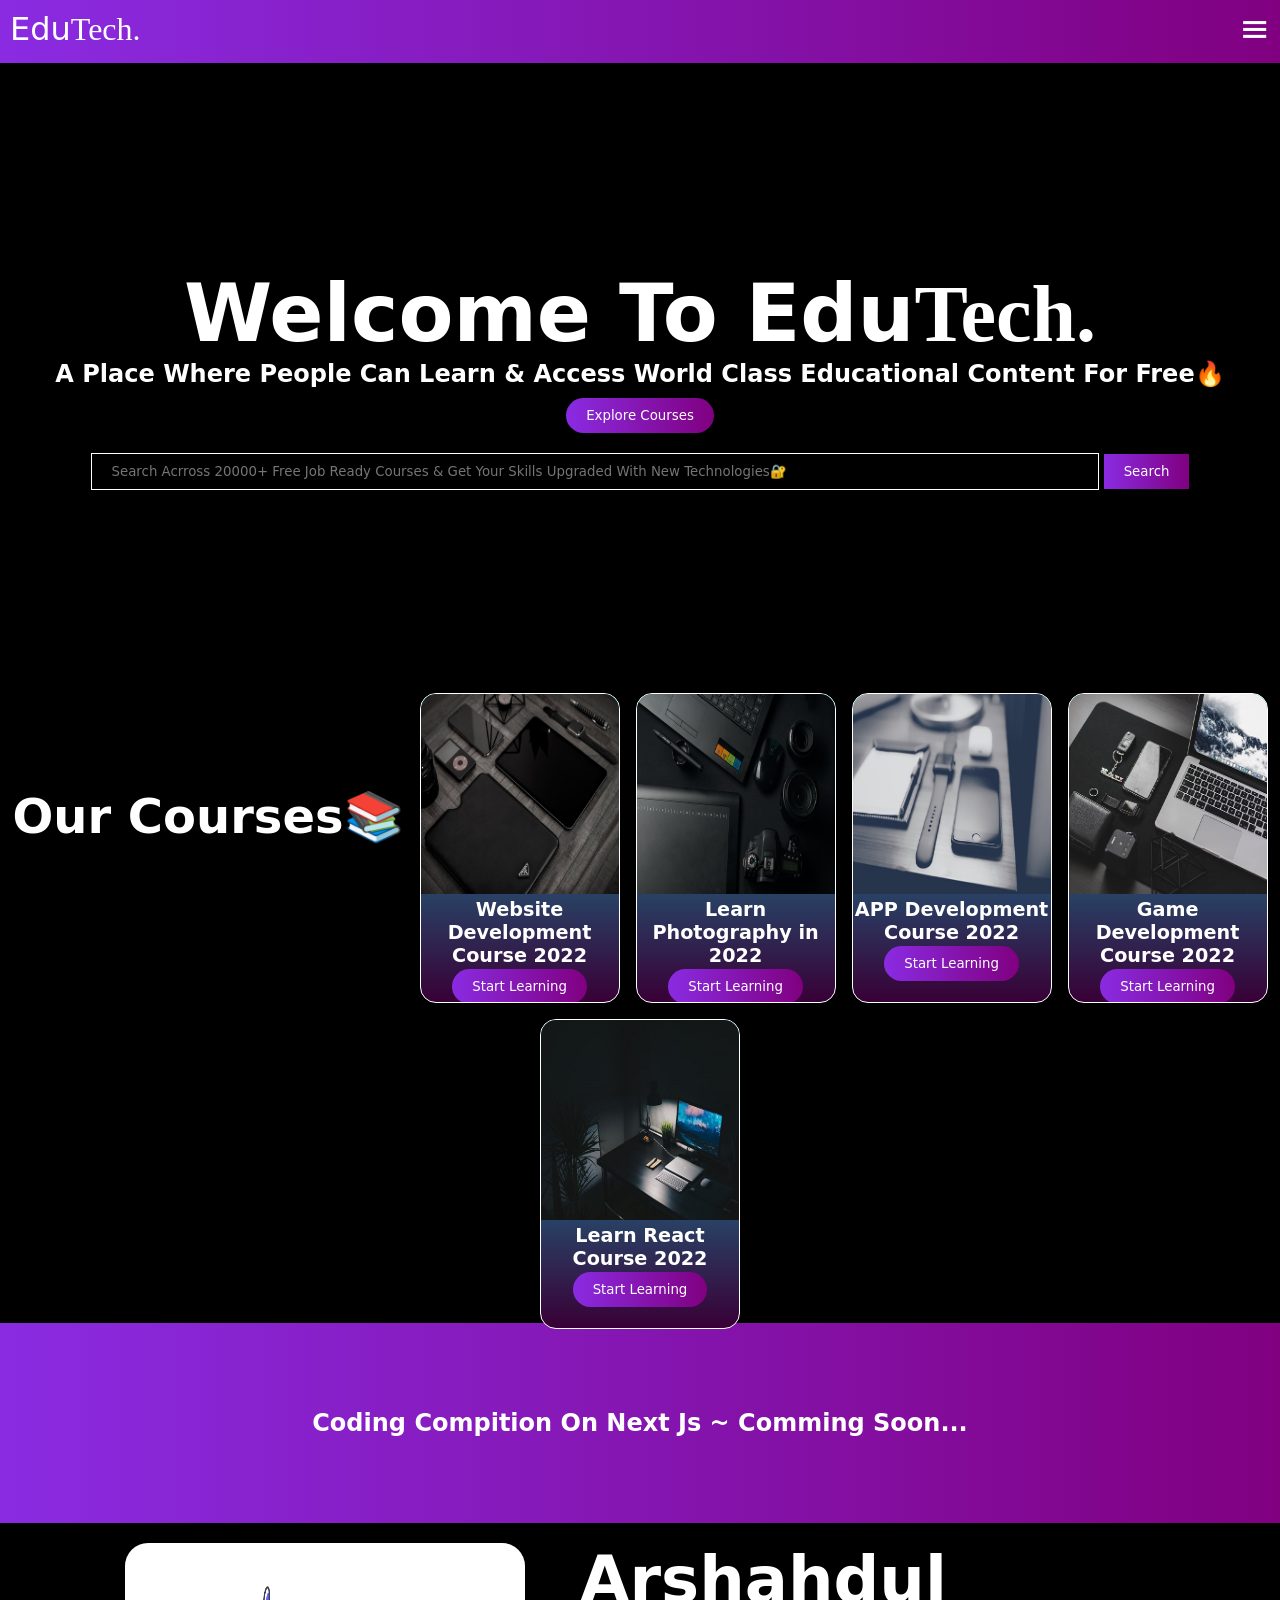
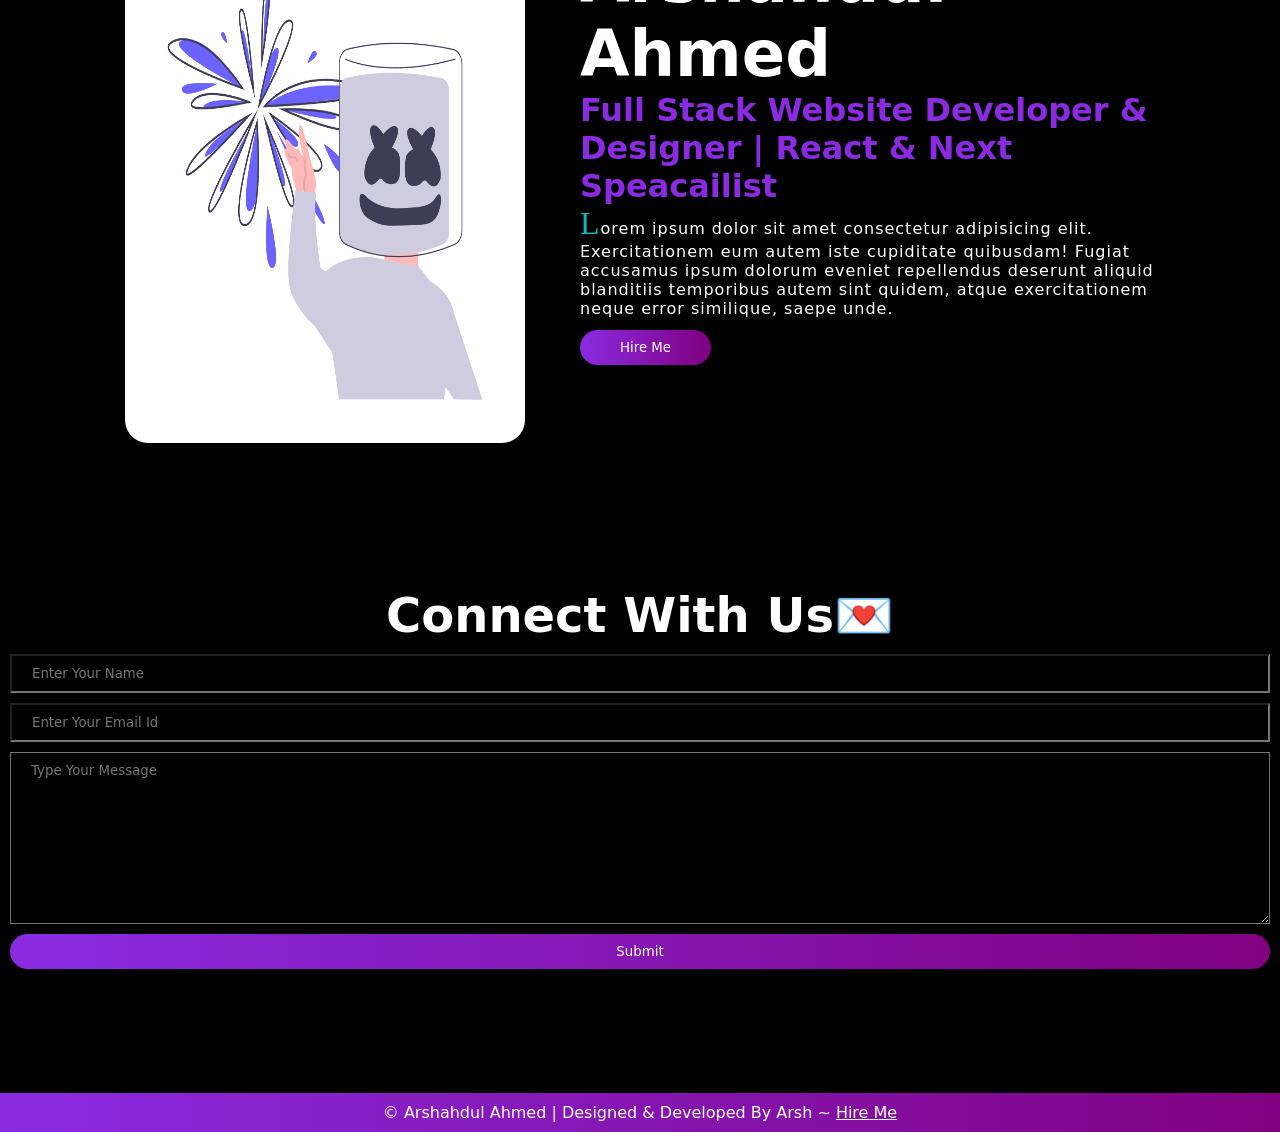
<file: Educational-Website-Codefest/index.html>
<!DOCTYPE html>
<html lang="en">

<head>
    <meta charset="UTF-8">
    <meta http-equiv="X-UA-Compatible" content="IE=edge">
    <meta name="viewport" content="width=device-width, initial-scale=1.0">
    <!--Title Of WebPage-->
    <title>EduTech ~ Free Educational Website For Everyone🎉</title>
    <!--Css File Of Our Web Page-->
    <link rel="stylesheet" href="style.css">
</head>

<body>
    <!--Header Of Website Starts From Here-->
    <header class="main-head">
        <div class="logo"><a href="/">Edu<span>Tech.</span></a></div>
        <div class="menu-barY" id="on" onclick="showNav()">≡</div>
        <div class="menu-barX" id="off" onclick="closeNav()">x</div>
        <!--Header Nav-links Starts From here-->
        <div class="nav-links" id="links">
            <ul>
                <a href="#home">Home</a>
                <a href="#courses">Courses</a>
                <a href="#events">Events</a>
                <a href="#about">About</a>
                <a href="#contact">Contact</a>
            </ul>
        </div>
        <!--Header Nav-links Ends From here-->
    </header>
    <!--Header Of Website Ends From Here-->
    <!--Home Page Starts From here-->
    <section id="home">
        <div class="homepage">
            <div class="info">
                <h1>Welcome To Edu<span>Tech.</span></h1>
                <h2>A Place Where People Can Learn & Access World Class Educational Content For Free🔥</h2>
                <button>Explore Courses</button>
            </div>
            <div class="search-bar">
                <input type="search"
                    placeholder="Search Acrross 20000+ Free Job Ready Courses & Get Your Skills Upgraded With New Technologies🔐">
                <button>Search</button>
            </div>
        </div>
    </section>
    <!--Home Page Ends From here-->
    <!--Courses Page Starts From Here-->
    <section id="courses">
        <div class="coursepage">
            <h1>Our Courses📚</h1>
            <div class="course-card">
                <img src="/img/project1.jpg">
                <h2>Website Development Course 2022</h2>
                <button>Start Learning</button>
            </div>
            <div class="course-card">
                <img src="/img/project2.jpg">
                <h2>Learn Photography in 2022</h2>
                <button>Start Learning</button>
            </div>
            <div class="course-card">
                <img src="/img/project3.jpg">
                <h2>APP Development Course 2022</h2>
                <button>Start Learning</button>
            </div>
            <div class="course-card">
                <img src="/img/project4.jpg">
                <h2>Game Development Course 2022</h2>
                <button>Start Learning</button>
            </div>
            <div class="course-card">
                <img src="/img/project5.jpg">
                <h2>Learn React Course 2022</h2>
                <button>Start Learning</button>
            </div>
        </div>
    </section>
    <!--Courses Page Starts From Here-->
    <!--Event Page Starts From Here-->
    <section id="events">
        <div class="event-page">
            <h1>Coding Compition On Next Js ~ Comming Soon...</h1>
        </div>
    </section>
    <!--Event Page Ends from here-->
    <!--About Page Starts From here-->
    <section id="about">
        <div class="aboutpage">
            <div class="author">
                <img src="/img/hello.png">
            </div>
            <div class="auth-info">
                <h2>Arshahdul Ahmed</h2>
                <h4>Full Stack Website Developer & Designer | React & Next Speacailist</h4>
                <p>Lorem ipsum dolor sit amet consectetur adipisicing elit. Exercitationem eum autem iste cupiditate
                    quibusdam! Fugiat accusamus ipsum dolorum eveniet repellendus deserunt aliquid blanditiis temporibus
                    autem sint quidem, atque exercitationem neque error similique, saepe unde.</p>
                <button>Hire Me</button>
            </div>
        </div>
    </section>
    <!--About Page Ends From Here-->
    <!--Contact Page Starts From Here-->
    <section id="contact">
        <div class="contact-page">
            <h1>Connect With Us💌</h1>
            <input type="text" placeholder="Enter Your Name">
            <input type="email" placeholder="Enter Your Email Id">
            <textarea cols="30" rows="10" placeholder="Type Your Message"></textarea>
            <button>Submit</button>
        </div>
    </section>
    <!--Footer Section Starts From here-->
    <footer>
        <div class="copyright"><p>&#169 Arshahdul Ahmed | Designed & Developed By Arsh ~ <a href="https://truelancer.com/freelancer/nightmareloops">Hire Me</a></p></div>
    </footer>
     <!--Footer Section Ends From here-->
    <!--Contact Page Ends From Here-->
    <!--JavaScript File Of Our Web Page-->
    <script src="app.js"></script>
</body>

</html>
</file>
<file: Educational-Website-Codefest/style.css>
/*Global Css For EduTech*/
*{
    margin: 0;
    padding: 0;
    box-sizing: border-box;
    font-family: system-ui, -apple-system, BlinkMacSystemFont, 'Segoe UI', Roboto, Oxygen, Ubuntu, Cantarell, 'Open Sans', 'Helvetica Neue', sans-serif;
    transition: all 1s;
    scroll-behavior: smooth;
}
body{
    background: black;
    color: white;
}
/*Styling Header Of Website Starts From Here*/
.main-head{
    display: flex;
    justify-content: space-between;
    padding: 10px;
    background: linear-gradient(to right, blueviolet, purple);
    position: sticky;
    top: 0;
    width: 100%;
    z-index: 999;
}
.logo{
    font-size: 2rem;
    font-weight: 500;
}
.logo span{
    font-family: cursive;
}
.logo a{
    text-decoration: none;
    color: white;
}
.menu-barY{
    cursor: pointer;
    font-size: 2.3rem;
    transform: translateY(-3px);
}
.menu-barX{
    cursor: pointer;
    font-size: 2.3rem;
    transform: translate(-3px, -3px);
    display: none;
}
/*Styling Header Of Website Ends From Here*/
/*Styling Header Nav-Links Of Website Starts From Here*/
.nav-links{
    width: 300px;
    height: 300px;
    background: white;
    padding: 10px;
    backdrop-filter: blur(40px);
    border: 4px solid blueviolet;
    border-radius: 14px;
    float: right;
    margin-top: 66px;
    margin-right: 10px;
    display: none;
    z-index: 1;
    position: absolute;
    right: 0;
}
.nav-links ul{
    display: flex;
    flex-direction: column;
    text-align: center;
}
.nav-links ul a{
    text-decoration: none;
    padding: 10px 20px;
    border: none;
    cursor: pointer;
    background: linear-gradient(to right, blueviolet, purple);
    color: white;
    margin-top: 10px;
    border-radius: 35px;
}
.nav-links ul a:hover{
    background: white;
    color: #000;
    border-radius: 0px;
}
/*Styling Header Nav-Links Of Website Ends From Here*/
/*Styling Home Page Starts From Here*/
.homepage{
    display: flex;
    flex-direction: column;
    text-align: center;
    justify-content: center;
    height: 70vh;
    width: 100%;
    z-index: -1;
}
.info{
    padding: 10px;
}
.info h1{
    font-size: 5rem;
    font-weight: 900;
}
.info span{
    font-family: cursive;
}
.info button{
    padding: 10px 20px;
    background: linear-gradient(to right, blueviolet, purple);
    color: white;
    border: none;
    border-radius: 34px;
    margin-top: 10px;
    cursor: pointer;
}
.info button:hover{
    background: white;
    color: #000;
}
.search-bar{
    padding: 10px;
}
.search-bar input{
    padding: 10px 20px;
    width: 80%;
    background: transparent;
    backdrop-filter: blur(90px);
    outline: 1px solid transparent;
    border: 1px solid white;
    color: white;
}
.search-bar button{
    padding: 10px 20px;
    background: linear-gradient(to right, blueviolet, purple);
    color: white;
    border: none;
    cursor: pointer;
}
.search-bar button:hover{
    background: white;
    color: #000;
}
@media only screen and (max-width: 768px){
    .info h1{
        font-size: 3rem;
        font-weight: 700;
    }
    .info h2{
        font-size: 1rem;
    }
    .search-bar input{
        padding: 10px 20px;
        width: 60%;
        background: transparent;
        backdrop-filter: blur(90px);
        outline: 1px solid transparent;
        border: 1px solid white;
        color: white;
    }
    .search-bar button{
        padding: 10px 20px;
        background: linear-gradient(to right, blueviolet, purple);
        color: white;
        border: none;
        cursor: pointer;
    }
}
/*Styling Home Page Ends From Here*/
/*Styling Courses Page Starts From Here*/


.coursepage h1{
    font-size: 3rem;
    font-weight: bolder;
    text-align: center;
    margin-bottom: 20px;
    margin-top: 95px;
}
.coursepage{
    display: flex;
    flex-direction: row;
    gap: 1rem;
    flex-wrap: wrap;
    text-align: center;
    justify-content: center;
    height: 70vh;
    width: 100%;
    z-index: -1;
}
.course-card{
    width: 200px;
    height: 310px;
    border: 1px solid white;
    background: linear-gradient(to top, #380036, #0cbaba);
    border-radius: 16px;
    overflow: hidden;
}
.course-card:hover{
    transform: translateY(-20px);
}
.course-card img{
    width: 200px;
    height: 200px;
}
.course-card h2{
    font-size: 1.2rem;
    font-weight: bold;
}
.course-card button{
    padding: 10px 20px;
    background: linear-gradient(to right, blueviolet, purple);
    color: white;
    border: none;
    border-radius: 35px;
    margin-top: 2px;
    cursor: pointer;
}
.course-card button:hover{
    background: white;
    color: #000;
}
@media only screen and (max-width: 768px){
    #courses{
        height: 230vh;
    }
    .coursepage{
        padding: 10px;
    }
    .course-card{
        width: 100%;
        height: auto;
    }
    .course-card img{
        width: 100%;
        height: auto;
    }
    .course-card button{
        margin-bottom: 10px;
        margin-top: 10px;
    }
}
/*Styling Courses Page Ends From Here*/
/*Styling Events Page Starts From Here*/
.event-page{
    width: 100%;
    overflow: hidden;
    height: 200px;
    z-index: -1;
    background: linear-gradient(to right, blueviolet, purple);
    display: flex;
    justify-content: center;
    align-items: center;
    text-align: center;
}
/*Styling Events Page Ends From Here*/
/*Styling About Page Starts From Here*/
.aboutpage{
    display: grid;
    grid-template-columns: 1fr 1fr;
    padding: 10px;
}
.author{
    padding: 10px;
    overflow: hidden;
    display: flex;
    justify-content: center;
    align-items: center;
}
.author img{
    width: 400px;
    height: 500px;
    border-radius: 23px;
}
.auth-info{
    padding: 10px;
    overflow: hidden;
    transform: translateX(-70px);
}
.auth-info h2{
    font-size: 4rem;
    font-weight: bold;
}
.auth-info h4{
    font-size: 2rem;
    font-weight: bold;
    color: blueviolet;
}
.auth-info p{
    letter-spacing: 1px;
    margin-bottom: 10px;
}
.auth-info p::first-letter{
    font-size: 2rem;
    font-family: cursive;
    color: #0cbaba;
}
.auth-info button{
    padding: 10px 40px;
    background: linear-gradient(to right, blueviolet, purple);
    color: white;
    border: none;
    border-radius: 35px;
    margin-top: 2px;
    cursor: pointer;
}
.auth-info button:hover{
    background: white;
    color: #000;
}
@media only screen and (max-width: 768px){
    .aboutpage{
        display: grid;
        grid-template-columns: 1fr;
        padding: 10px;
    }
    .auth-info{
        transform: translateX(0px);
    }
}
/*Styling About Page Ends From Here*/
/*Styling Contact Page Starts From Here*/
.contact-page{
    display: flex;
    flex-direction: column;
    text-align: center;
    justify-content: center;
    height: 70vh;
    width: 100%;
    padding: 10px;
    z-index: -1;
}
.contact-page h1{
    font-size: 3rem;
    font-weight: bold;
}
.contact-page input{
    padding: 10px 20px;
    background: transparent;
    color: white;
    margin-top: 10px;
}
.contact-page textarea{
    padding: 10px 20px;
    background: transparent;
    color: white;
    margin-top: 10px;
}
.contact-page button{
    padding: 10px 20px;
    background: linear-gradient(to right, blueviolet, purple);
    color: white;
    border: none;
    border-radius: 35px;
    margin-top: 2px;
    cursor: pointer;
    margin-top: 10px;
}
.contact-page button:hover{
    background: white;
    color: #000;
}
/*Styling Contact Page Ends From Here*/
/*Styling Footer Section Starts From Here*/
.copyright{
    padding: 10px;
    background: linear-gradient(to right, blueviolet, purple);
    color: white;
    text-align: center;
    width: 100%;
    bottom: 0;
}
.copyright a{
    color: white;
}
/*Styling Footer Section Ends From Here*/
</file>
